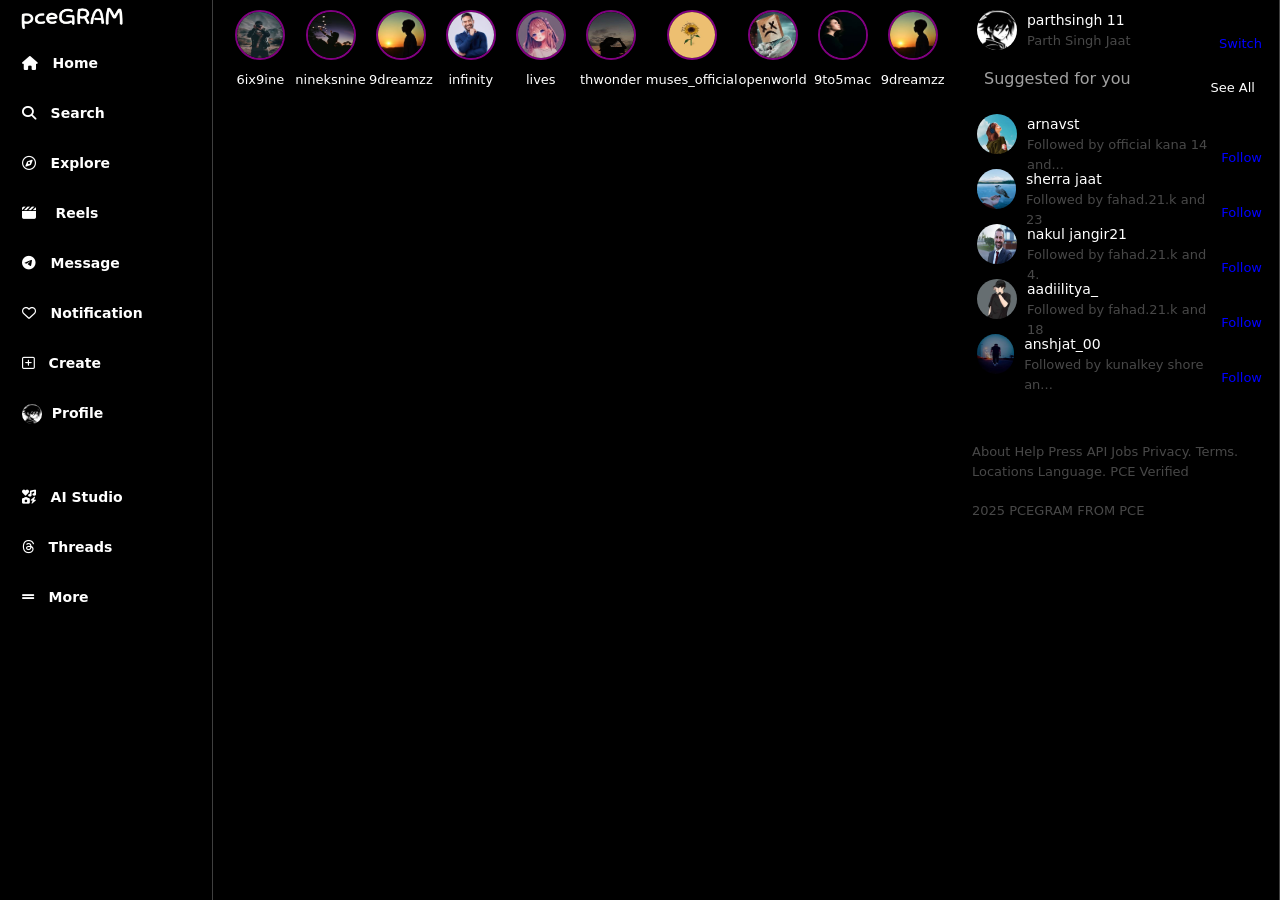
<file: homepage.html>
<!DOCTYPE html>
<html lang="en">

<head>
    <meta charset="UTF-8">
    <meta name="viewport" content="width=device-width, initial-scale=1.0">
    <link rel="stylesheet" href="https://cdn.jsdelivr.net/npm/bootstrap@5.3.3/dist/css/bootstrap.min.css">
    <link rel="stylesheet" href="home.css">
    <link rel="stylesheet" href="https://cdnjs.cloudflare.com/ajax/libs/font-awesome/6.7.2/css/all.min.css">
    <title>PCEGRAM</title>
</head>

<body>
    <!-- Sidebar Toggle Button -->
    <button id="sidebarToggle">
        <i class="fas fa-bars"></i>
    </button>

    <div class="container-fluid">
        <div class="row">
            <!-- Left Sidebar -->
            <div class="col-2 d-none d-md-block sidebar">
                <div class="sticky-top">
                    <img src="logo.png" height="35px" width="120px;">
                    <ul type="none" style="margin-left: -40px; list-style-type: none;">
                    <li class="navbtn"><i class="fa-solid fa-house"></i>&nbsp;&nbsp; Home</li>
                    <li class="navbtn"><i class="fa-solid fa-magnifying-glass"></i>&nbsp;&nbsp; Search</li>
                    <li class="navbtn"><i class="fa-regular fa-compass"></i>&nbsp;&nbsp; Explore</li>
                    <li class="navbtn"><i class="fa-solid fa-clapperboard"></i> &nbsp;&nbsp; Reels</li>
                    <li class="navbtn"><i class="fa-brands fa-telegram"></i>&nbsp;&nbsp; Message</li>
                    <li class="navbtn"><i class="fa-regular fa-heart"></i>&nbsp;&nbsp; Notification</li>
                    <li class="navbtn"><i class="fa-regular fa-square-plus"></i>&nbsp;&nbsp; Create </li>
                    <li class="navbtn"><img style="border-radius: 50%;" src="profilepic.jpg" height="20px"
                            width="20px">&nbsp; Profile</li>
                    <br>
                    <li class="navbtn"><i class="fa-solid fa-icons"></i> &nbsp;&nbsp;AI Studio</li>
                    <li class="navbtn"><i class="fa-brands fa-threads"></i>&nbsp;&nbsp; Threads</li>
                    <li class="navbtn"><i class="fa-solid fa-grip-lines"></i>&nbsp;&nbsp; More</li>


                </ul>
                </div>
            </div>

            <!-- Main Content -->
            <div class="col-12 col-md-10 col-lg-7 main-content">
                <!-- Story Section -->
                <div id="pic">
                    <span><img src="pp1.jpg" alt="Pic" id="pp">
                        <p>6ix9ine</p>
                    </span>
                    <span><img src="pp2.jpg" alt="Pic" id="pp">
                        <p>nineksnine</p>
                    </span>
                    <span><img src="pp3.jpg" alt="Pic" id="pp">
                        <p>9dreamzz</p>
                    </span>
                    <span><img src="pp4.jpg" alt="Pic" id="pp">
                        <p>infinity</p>
                    </span>
                    <span><img src="pp5.jpg" alt="Pic" id="pp">
                        <p>lives</p>
                    </span>
                    <span><img src="pp6.jpg" alt="Pic" id="pp">
                        <p>thwonder</p>
                    </span>
                    <span><img src="pp7.jpg" alt="Pic" id="pp">
                        <p>muses_official</p>
                    </span>
                    <span><img src="pp8.jpg" alt="Pic" id="pp">
                        <p>openworld</p>
                    </span>
                    <span><img src="pp9.jpg" alt="Pic" id="pp">
                        <p>9to5mac</p>
                    </span><span><img src="pp3.jpg" alt="Pic" id="pp">
                        <p>9dreamzz</p>
                    </span>

                </div>

                <div id="post-container">
                    <!-- Posts will be dynamically injected here -->
                  </div>
                </div>
                  

            <!-- Right Sidebar -->
            <div class="col-3 d-none d-lg-block sidebar">
                <div class="sticky-top">
                    <div id="desp">
                        <div id="p1">
                            <img src="profilepic.jpg" alt="ip">
                            <div>
                                <p id="id">parthsingh 11</p>
                                <p id="des">Parth Singh Jaat
                                </p>
                            </div>
                        </div>
                        <div class="p2">
                            <a href="">Switch</a>
                        </div>
                    </div>
                    <div style="display: flex; justify-content: space-between; align-items: center; margin: 12px;">
                    <div id="p1">
                        <p id="id" style="color: rgba(255, 255, 255, 0.63); font-size: 16px;">Suggested for you </p>
                    </div>
                    <div class="p2">
                        <a style="text-decoration: none; font-size: small; color: white;" href="">See All</a>
                    </div>
                </div>
                <div id="desp">
                    <div id="p1">
                        <img src="ip1.jpg" alt="ip">
                        <div>
                            <p id="id">arnavst</p>
                            <p id="des">Followed by official kana 14 and...
                            </p>
                        </div>
                    </div>
                    <div class="p2">
                        <a href="">Follow </a>
                    </div>
                </div>
                <div id="desp">
                    <div id="p1">
                        <img src="ip2.jpg" alt="ip">
                        <div>
                            <p id="id">sherra jaat </p>
                            <p id="des">Followed by fahad.21.k and 23
                            </p>
                        </div>
                    </div>
                    <div class="p2">
                        <a href="">Follow </a>
                    </div>
                </div>
                <div id="desp">
                    <div id="p1">
                        <img src="ip4.jpg" alt="ip">
                        <div>
                            <p id="id">nakul jangir21 </p>
                            <p id="des">Followed by fahad.21.k and 4.</p>
                        </div>
                    </div>
                    <div class="p2">
                        <a href="">Follow </a>
                    </div>
                </div>
                <div id="desp">
                    <div id="p1">
                        <img src="ip5.jpg" alt="ip">
                        <div>
                            <p id="id">aadiilitya_ </p>
                            <p id="des">Followed by fahad.21.k and 18
                            </p>
                        </div>
                    </div>
                    <div class="p2">
                        <a href="">Follow </a>
                    </div>
                </div>
                <div id="desp">
                    <div id="p1">
                        <img src="ip6.jpg" alt="ip">
                        <div>
                            <p id="id">anshjat_00 </p>
                            <p id="des">Followed by kunalkey shore an...
                            </p>
                        </div>
                    </div>
                    <div class="p2">
                        <a href="">Follow </a>
                    </div>
                </div><br><br>
                <p style="color: rgba(255, 255, 255, 0.283); font-size: small;" id="footer">About Help Press API Jobs
                    Privacy. Terms.<br>
                    Locations Language. PCE Verified <br><br>
                    2025 PCEGRAM FROM PCE</p>
                </div>
            </div>
        </div>
    </div>

    <script>
        // Toggle sidebar on mobile
        document.getElementById('sidebarToggle').addEventListener('click', function() {
            document.querySelector('.col-2.sidebar').classList.toggle('show');
        });

        // Close sidebar when clicking outside on mobile
        document.addEventListener('click', function(event) {
            const sidebar = document.querySelector('.sidebar');
            const sidebarToggle = document.getElementById('sidebarToggle');
            
            if (window.innerWidth < 768 && 
                !sidebar.contains(event.target) && 
                !sidebarToggle.contains(event.target)) {
                sidebar.classList.remove('show');
            }
        });
        const postContainer = document.getElementById('post-container');

async function fetchRandomPost() {
  try {
    // Fetch random user data
    const userResponse = await fetch('https://randomuser.me/api/');
    const userData = await userResponse.json();
    const user = userData.results[0];

    // Fetch random caption
    const postResponse = await fetch('https://jsonplaceholder.typicode.com/posts');
    const postData = await postResponse.json();
    const randomPost = postData[Math.floor(Math.random() * postData.length)];

    // Generate random photo URL (using Picsum Photos)
    const randomImage = `https://picsum.photos/seed/${Math.floor(Math.random() * 1000)}/500/500`;

    // Create post element
    const postElement = `
      <div class="post">
        <div class="post-header">
          <img src="${user.picture.medium}" alt="${user.name.first}" class="post-avatar">
          <span class="post-username">${user.login.username}</span>
        </div>
        <div class="post-image">
          <img src="${randomImage}" alt="Random Post Image">
        </div>
        <div class="post-caption">
          <p><strong>${user.login.username}</strong> ${randomPost.body}</p>
        </div>
      </div>
    `;

    postContainer.innerHTML += postElement;
  } catch (error) {
    console.error('Error fetching data:', error);
  }
}

// Load multiple posts
for (let i = 0; i < 20; i++) {
  fetchRandomPost();
}


    </script>
</body>

</html>
</file>
<file: home.css>
* {
            background-color: rgb(0, 0, 0);
            color: white;
        }

        .sidebar {
            height: 100vh;
            position: sticky;
            top: 0;
            border-right: 1px solid rgba(255, 255, 255, 0.247);
            overflow-y: auto;
        }

       

        .navbtn {
            color: white;
            height: 40px;
            width: 180px;
            font-size: 14px;
            margin: 10px;
            font-weight: bold;
            padding: 8px;
            border-radius: 10px;
        }

        .navbtn i {
            background-color: transparent;
        }

        .navbtn:hover {
            background-color: rgba(255, 255, 255, 0.1);
            cursor: pointer;
        }

        #pic img {
            width: 50px;
            height: 50px;
            margin: 10px;
            border-radius: 50px;
            border: 2px solid purple;
        }

        /* Responsive adjustments */
        @media (max-width: 767.98px) {
            .sidebar {
                position: fixed;
                left: -100%;
                top: 0;
                bottom: 0;
                width: 250px;
                transition: left 0.3s;
                z-index: 1000;
            }
            
            .sidebar.show {
                left: 0;
            }

            #sidebarToggle {
                display: flex !important;
            }
        }

        #sidebarToggle {
            position: fixed;
            bottom: 20px;
            left: 20px;
            background-color: black;
            border: 1px solid white;
            border-radius: 50%;
            width: 40px;
            height: 40px;
            display: none;
            align-items: center;
            justify-content: center;
            z-index: 1001;
        }

        /* Main content adjustments */
        .main-content {
            padding-bottom: 60px; /* Space for mobile button */
        }

         #value img {
            width: 100%;
            height: auto;
            max-height: 90vh;
            object-fit: contain;
        }
        /* Existing styles from original code below */
        span {
            display: flex;
            flex-direction: column;
            align-items: center;
            border-radius: 50px;
        }

        span p {
            font-size: 13px;
        }

        #pic {
            display: flex;
            overflow-x: auto;
        }

        #desp img {
            width: 40px;
            height: 40px;
            border-radius: 50px;
        }

        #desp {
            display: flex;
            justify-content: space-between;
            align-items: center;
            margin: 5px;
            height: 50px;
        }

        #desp #p1 {
            display: flex;
        }

        #desp #p1 div p {
            margin-bottom: 0px;
        }

        #desp #p1 div {
            display: flex;
            flex-direction: column;
            justify-content: center;
            margin-left: 10px;
        }

        #desp .p2 {
            align-self: flex-end;
        }

        #desp .p2 a {
            text-decoration: none;
            color: blue;
            font-size: small;
        }

        #desp #id {
            font-size: 14px;
        }

        #desp #des {
            font-size: small;
            color: rgba(255, 255, 255, 0.283);
        }

        #head {
            display: flex;
            width: 100%;
            align-self: center;
            padding: 10px;
        }

        #head img {
            border-radius: 50px;
            border: 2px solid green;
            width: 35px;
            height: 35px;
            margin-right: 10px;
        }

        #head #icon {
            margin-left: auto;
        }

        #data {
            margin: 10px 0;
        }
        .post {
            border: 1px solid #cccccc65;
            border-radius: 8px;
            padding: 15px;
            margin: 10px 0;
            background:transparent;
            display: flex;
            flex-direction: column;
          
          }
          
          .post-header {
            display: flex;
            align-items: center;
            gap: 10px;
          }
          
          .post-avatar {
            border-radius: 50%;
            width: 40px;
            height: 40px;
          }
          
          .post-username {
            font-weight: bold;
          }
          
          .post-content h3 {
            margin: 10px 0;

          }
          
          .post-content p {
            color: #555;
          }
          .post-image {
            align-self: center;


          }
          .post-image img{
        height:100%;
        width: 100%;
          }
</file>
